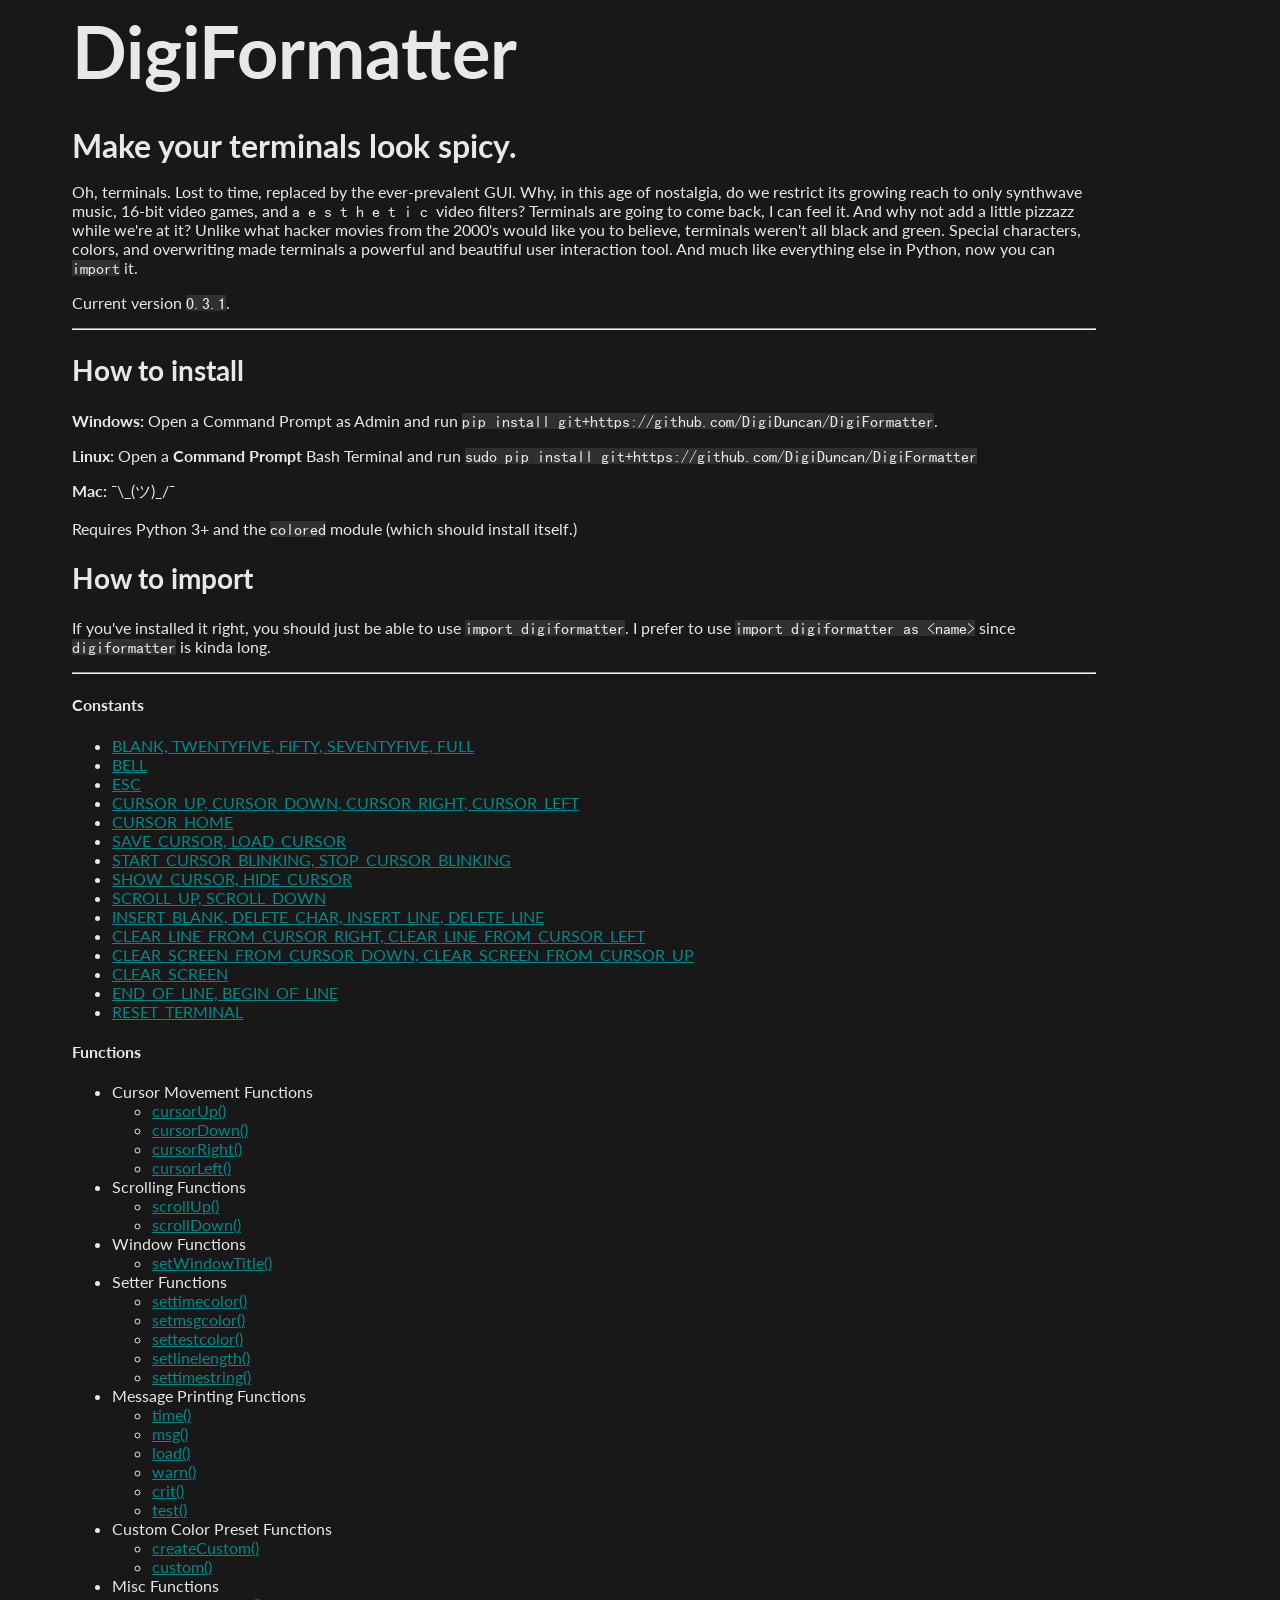
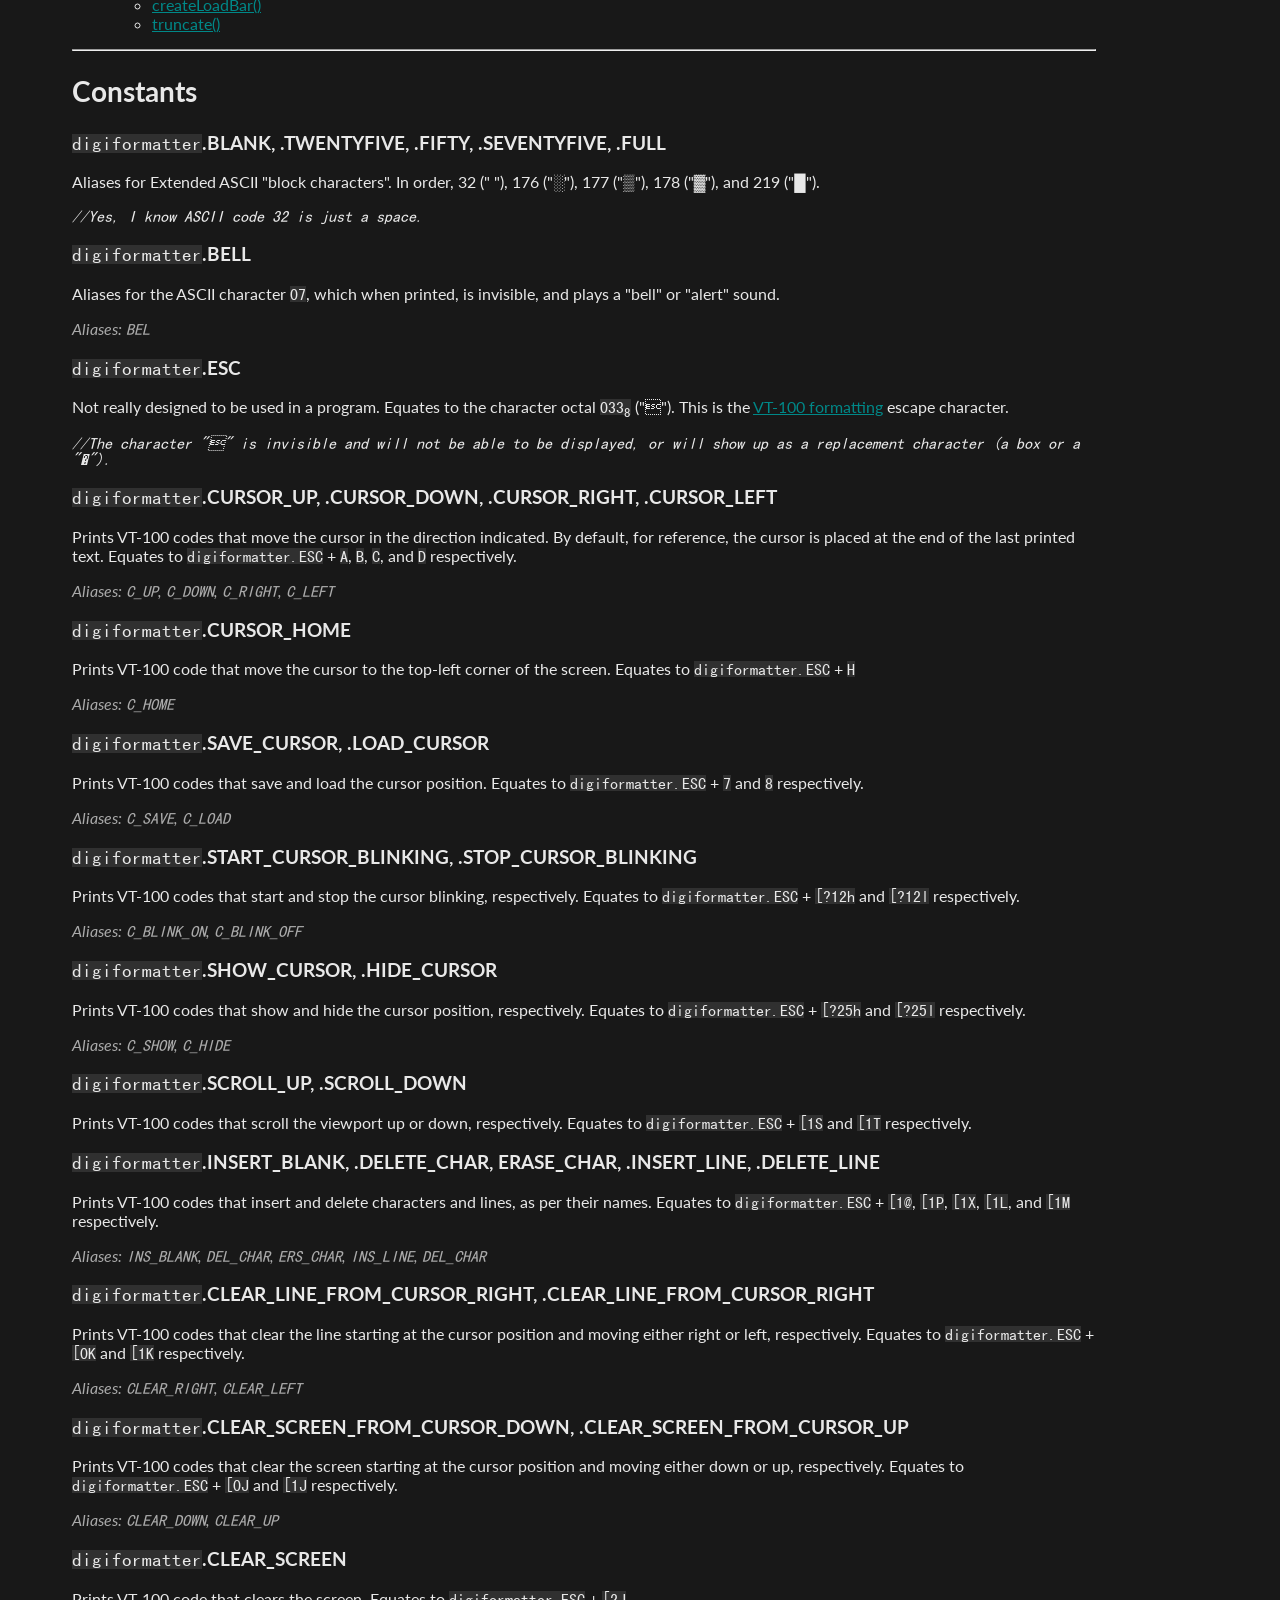
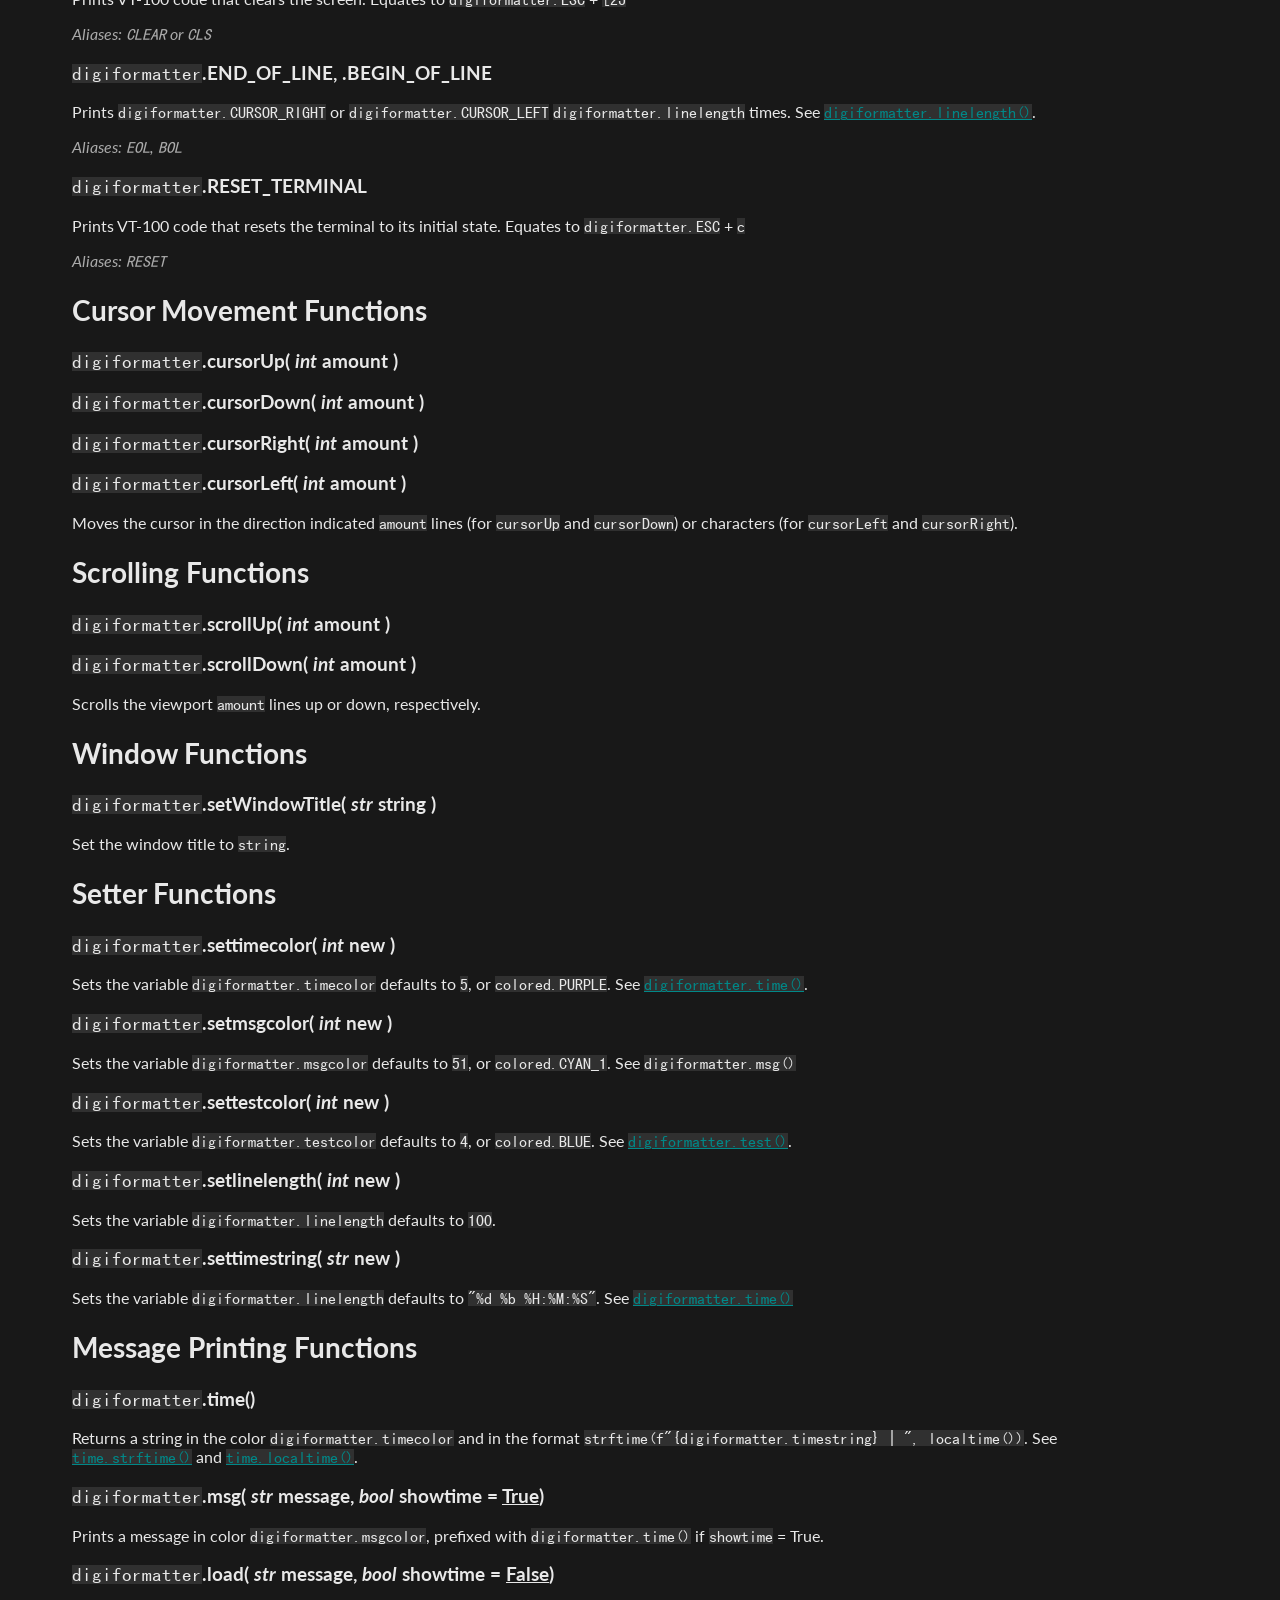
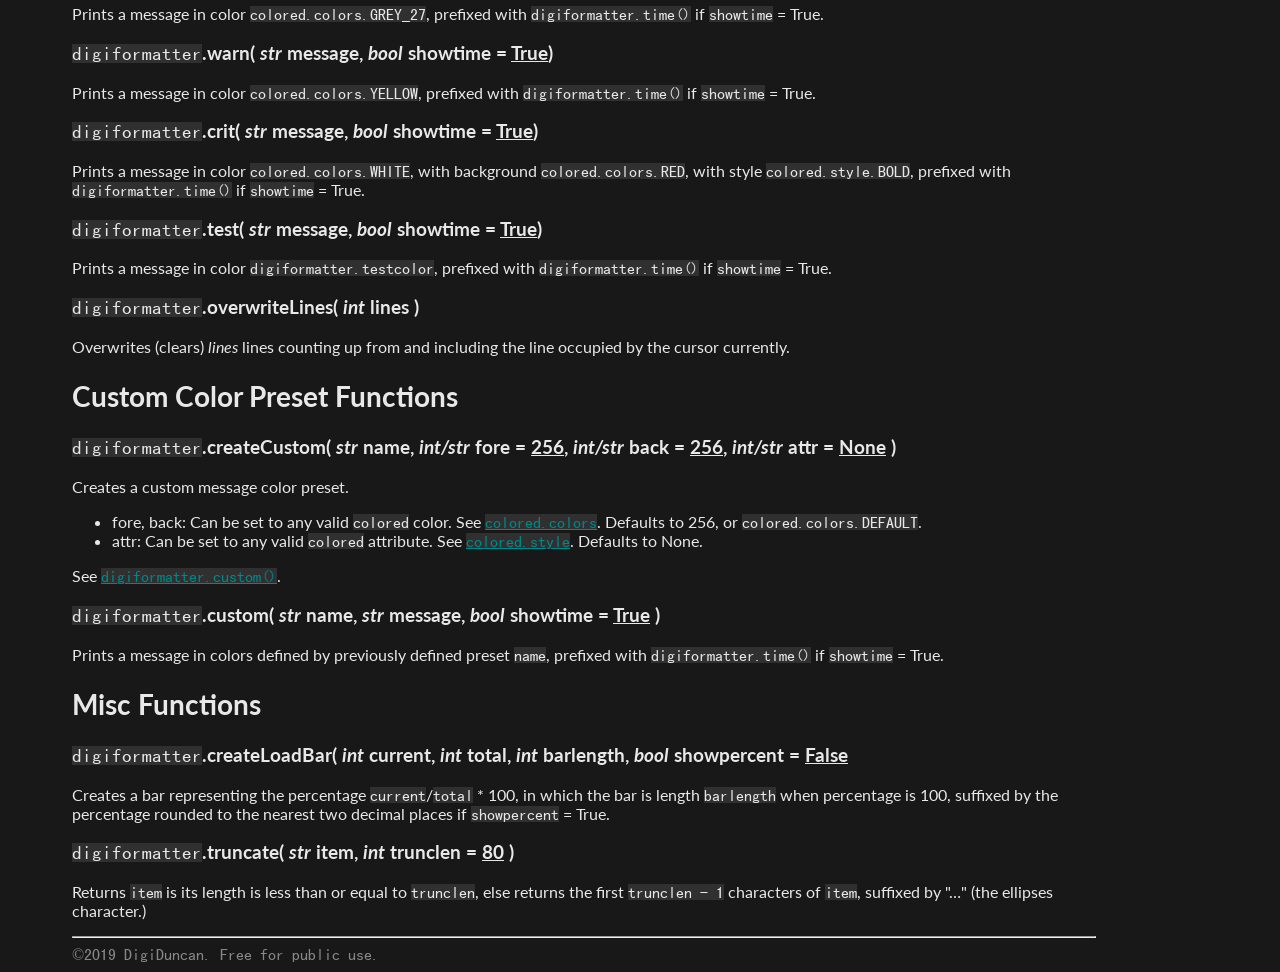
<file: docs/index.html>
<html>
<head>

<title>DigiFormatter.py 0.3.2 Docs</title>
<meta name="author" content="DigiDuncan">
<meta name="description" content="Documentation for the Python module DigiFormatter.">
<meta name="keywords" content="digiformatter, digiformat, digiduncan, duncan, walsh, python, py, python3, format, color, console, terminal, CUI">

<link href="https://fonts.googleapis.com/css?family=Lato&display=swap" rel="stylesheet">
<link rel="stylesheet" type="text/css" href="style/style.css">

</head>

<body> <!-- Automatically generatred with a Markdown to HTML converter, and then a HTML Beautifier. -->

    <h1 id="digiformatter">DigiFormatter</h1>

    <p id="subtitle"><strong>Make your terminals look spicy.</strong></p>

    <p>Oh, terminals. Lost to time, replaced by the ever-prevalent GUI. Why, in this age of nostalgia, do we restrict its growing reach to only synthwave music, 16-bit video games, and <span class="macplus"> a e s t h e t i c </span> video filters? Terminals are going to come back, I can feel it. And why not add a little pizzazz while we're at it? Unlike what hacker movies from the 2000's would like you to believe, terminals weren't all black and green. Special characters, colors, and overwriting made terminals a powerful and beautiful user interaction tool. And much like everything else in Python, now you can <code>import</code> it.</p>

    <p>Current version <code>0.3.1</code>.

    <hr />

    <h2 id="howtoinstall">How to install</h2>

    <p><strong>Windows:</strong> Open a Command Prompt as Admin and run <code>pip install git+https://github.com/DigiDuncan/DigiFormatter</code>.</p>

    <p><strong>Linux:</strong> Open a <strong>Command Prompt</strong> Bash Terminal and run <code>sudo pip install git+https://github.com/DigiDuncan/DigiFormatter</code></p>

    <p><strong>Mac:</strong> &#xAF;&#x5C;&#x5F;&#x28;&#x30C4;&#x29;&#x5F;&#x2F;&#xAF;</p>

    <p>Requires Python 3+ and the <code>colored</code> module (which should install itself.)</p>

    <h2 id="howtoimport">How to import</h2>

    <p>If you've installed it right, you should just be able to use <code>import digiformatter</code>. I prefer to use <code>import digiformatter as &lt;name&gt;</code> since <code>digiformatter</code> is kinda long.</p>

    <hr />

    <h4 id="constants">Constants</h4>

    <ul>
        <li><a href="#blocks">BLANK, TWENTYFIVE, FIFTY, SEVENTYFIVE, FULL</a></li>

        <li><a href="#bell">BELL</a></li>

        <li><a href="esc">ESC</a></li>

        <li><a href="#cursormove">CURSOR_UP, CURSOR_DOWN, CURSOR_RIGHT, CURSOR_LEFT</a></li>

        <li><a href="#cursorhome">CURSOR_HOME</a></li>

        <li><a href="#cursorsavestates">SAVE_CURSOR, LOAD_CURSOR</a></li>

        <li><a href="#cursorblink">START_CURSOR_BLINKING, STOP_CURSOR_BLINKING</a></li>

        <li><a href="#cursorshowhide">SHOW_CURSOR, HIDE_CURSOR</a></li>

        <li><a href="#viewportscrolls">SCROLL_UP, SCROLL_DOWN</a></li>

        <li><a href="#insanddel">INSERT_BLANK, DELETE_CHAR, INSERT_LINE, DELETE_LINE</a></li>

        <li><a href="#cursorclearline">CLEAR_LINE_FROM_CURSOR_RIGHT, CLEAR_LINE_FROM_CURSOR_LEFT</a></li>

        <li><a href="#cursorclearscreen">CLEAR_SCREEN_FROM_CURSOR_DOWN, CLEAR_SCREEN_FROM_CURSOR_UP</a></li>

        <li><a href="#clearscreen">CLEAR_SCREEN</a></li>

        <li><a href="#endandstart">END_OF_LINE, BEGIN_OF_LINE</a></li>

        <li><a href="#resetterminal">RESET_TERMINAL</a></li>
    </ul>

    <h4 id="functions">Functions</h4>

    <ul>
        <li>Cursor Movement Functions

            <ul>
                <li><a href="#cursorup">cursorUp()</a></li>

                <li><a href="#cursordown">cursorDown()</a></li>

                <li><a href="#cursorright">cursorRight()</a></li>

                <li><a href="#cursorleft">cursorLeft()</a></li>
            </ul>
        </li>

        <li>Scrolling Functions

            <ul>
                <li><a href="#scrollup">scrollUp()</a></li>

                <li><a href="#scrolldown">scrollDown()</a></li>
            </ul>
        </li>

        <li>Window Functions

            <ul>
                <li><a href="#setwindowtitle">setWindowTitle()</a></li>
            </ul>
        </li>

        <li>Setter Functions

            <ul>
                <li><a href="#timecolor">settimecolor()</a></li>

                <li><a href="#msgcolor">setmsgcolor()</a></li>

                <li><a href="#testcolor">settestcolor()</a></li>

                <li><a href="#linelength">setlinelength()</a></li>

                <li><a href="#timestring">settimestring()</a></li>
            </ul>
        </li>

        <li>Message Printing Functions

            <ul>
                <li><a href="#time">time()</a></li>

                <li><a href="#msg">msg()</a></li>

                <li><a href="#load">load()</a></li>

                <li><a href="#warn">warn()</a></li>

                <li><a href="#crit">crit()</a></li>

                <li><a href="#test">test()</a></li>
            </ul>
        </li>

        <li>Custom Color Preset Functions

            <ul>
                <li><a href="#createCustom">createCustom()</a></li>

                <li><a href="#custom">custom()</a></li>
            </ul>
        </li>

        <li>Misc Functions

            <ul>
                <li><a href="#createLoadBar">createLoadBar()</a></li>

                <li><a href="#truncate">truncate()</a></li>
            </ul>
        </li>
    </ul>

    <hr />

    <h2 id="constants-1">Constants</h2>

    <h3 id="aidblocksadigiformatterblanktwentyfivefiftyseventyfivefull"><a id ="blocks"></a><code>digiformatter</code>.<strong>BLANK</strong>, .<strong>TWENTYFIVE</strong>, .<strong>FIFTY</strong>, .<strong>SEVENTYFIVE</strong>, .<strong>FULL</strong></h3>

    <p>Aliases for Extended ASCII "block characters". In order, 32 ("&#32;"), 176 ("░"), 177 ("▒"), 178 ("▓"), and 219 ("█").</p>

    <p id="comment"><i>//Yes, I know ASCII code 32 is just a space.</i></p>

    <h3 id="aidbelladigiformatterbell"><a id ="bell"></a><code>digiformatter</code>.<strong>BELL</strong></h3>

    <p>Aliases for the ASCII character <code>07</code>, which when printed, is invisible, and plays a "bell" or "alert" sound.</p>

    <p class="alias">Aliases: <code>BEL</code></p>

    <h3 id="aidescadigiformatteresc"><a id ="esc"></a><code>digiformatter</code>.<strong>ESC</strong></h3>

    <p>Not really designed to be used in a program. Equates to the character octal <code>033<sub>8</sub></code> ("&#27;"). This is the <a href="http://www.termsys.demon.co.uk/vtansi.htm">VT-100 formatting</a> escape character.</p>

    <p id="comment"><i>//The character "&#27;" is invisible and will not be able to be displayed, or will show up as a replacement character (a box or a "�").</i></p>

    <h3 id="aidcursormoveadigiformattercursor_upcursor_downcursor_rightcursor_left"><a id ="cursormove"></a><code>digiformatter</code>.<strong>CURSOR_UP</strong>, .<strong>CURSOR_DOWN</strong>, .<strong>CURSOR_RIGHT</strong>, .<strong>CURSOR_LEFT</strong></h3>

    <p>Prints VT-100 codes that move the cursor in the direction indicated. By default, for reference, the cursor is placed at the end of the last printed text. Equates to <code>digiformatter.ESC</code> + <code>A</code>, <code>B</code>, <code>C</code>, and <code>D</code> respectively.</p>

    <p class="alias">Aliases: <code>C_UP</code>, <code>C_DOWN</code>, <code>C_RIGHT</code>, <code>C_LEFT</code></p>

    <h3 id="aidcursorhomeadigiformattercursor_home"><a id ="cursorhome"></a><code>digiformatter</code>.<strong>CURSOR_HOME</strong></h3>

    <p>Prints VT-100 code that move the cursor to the top-left corner of the screen. Equates to <code>digiformatter.ESC</code> + <code>H</code></p>

    <p class="alias">Aliases: <code>C_HOME</code></p>

    <h3 id="aidcursorsavestatesadigiformattersave_cursorload_cursor"><a id ="cursorsavestates"></a><code>digiformatter</code>.<strong>SAVE_CURSOR</strong>, .<strong>LOAD_CURSOR</strong></h3>

    <p>Prints VT-100 codes that save and load the cursor position. Equates to <code>digiformatter.ESC</code> + <code>7</code> and <code>8</code> respectively.</p>

    <p class="alias">Aliases: <code>C_SAVE</code>, <code>C_LOAD</code></p>

    <h3 id="aidcursorblinkadigiformatterstart_cursor_blinkingstop_cursor_blinking"><a id ="cursorblink"></a><code>digiformatter</code>.<strong>START_CURSOR_BLINKING</strong>, .<strong>STOP_CURSOR_BLINKING</strong></h3>

    <p>Prints VT-100 codes that start and stop the cursor blinking, respectively. Equates to <code>digiformatter.ESC</code> + <code>[?12h</code> and <code>[?12l</code> respectively.</p>

    <p class="alias">Aliases: <code>C_BLINK_ON</code>, <code>C_BLINK_OFF</code></p>

    <h3 id="aidcursorshowhideadigiformattershow_cursorhide_cursor"><a id ="cursorshowhide"></a><code>digiformatter</code>.<strong>SHOW_CURSOR</strong>, .<strong>HIDE_CURSOR</strong></h3>

    <p>Prints VT-100 codes that show and hide the cursor position, respectively. Equates to <code>digiformatter.ESC</code> + <code>[?25h</code> and <code>[?25l</code> respectively.</p>

    <p class="alias">Aliases: <code>C_SHOW</code>, <code>C_HIDE</code></p>

    <h3 id="aidviewportscrollsadigiformatterscroll_upscroll_down"><a id ="viewportscrolls"></a><code>digiformatter</code>.<strong>SCROLL_UP</strong>, .<strong>SCROLL_DOWN</strong></h3>

    <p>Prints VT-100 codes that scroll the viewport up or down, respectively. Equates to <code>digiformatter.ESC</code> + <code>[1S</code> and <code>[1T</code> respectively.</p>

    <h3 id="aidinsanddeladigiformatterinsert_blankdelete_charerase_charinsert_linedelete_line"><a id ="insanddel"></a><code>digiformatter</code>.<strong>INSERT_BLANK</strong>, .<strong>DELETE_CHAR</strong>, <strong>ERASE_CHAR</strong>, .<strong>INSERT_LINE</strong>, .<strong>DELETE_LINE</strong></h3>

    <p>Prints VT-100 codes that insert and delete characters and lines, as per their names. Equates to <code>digiformatter.ESC</code> + <code>[1@</code>, <code>[1P</code>, <code>[1X</code>, <code>[1L</code>, and <code>[1M</code> respectively.</p>

    <p class="alias">Aliases: <code>INS_BLANK</code>, <code>DEL_CHAR</code>, <code>ERS_CHAR</code>, <code>INS_LINE</code>, <code>DEL_CHAR</code></p>

    <h3 id="aidcursorclearlineadigiformatterclear_line_from_cursor_rightclear_line_from_cursor_right"><a id ="cursorclearline"></a><code>digiformatter</code>.<strong>CLEAR_LINE_FROM_CURSOR_RIGHT</strong>, .<strong>CLEAR_LINE_FROM_CURSOR_RIGHT</strong></h3>

    <p>Prints VT-100 codes that clear the line starting at the cursor position and moving either right or left, respectively. Equates to <code>digiformatter.ESC</code> + <code>[0K</code> and <code>[1K</code> respectively.</p>

    <p class="alias">Aliases: <code>CLEAR_RIGHT</code>, <code>CLEAR_LEFT</code></p>

    <h3 id="aidcursorclearscreenadigiformatterclear_screen_from_cursor_downclear_screen_from_cursor_up"><a id ="cursorclearscreen"></a><code>digiformatter</code>.<strong>CLEAR_SCREEN_FROM_CURSOR_DOWN</strong>, .<strong>CLEAR_SCREEN_FROM_CURSOR_UP</strong></h3>

    <p>Prints VT-100 codes that clear the screen starting at the cursor position and moving either down or up, respectively. Equates to <code>digiformatter.ESC</code> + <code>[0J</code> and <code>[1J</code> respectively.</p>

    <p class="alias">Aliases: <code>CLEAR_DOWN</code>, <code>CLEAR_UP</code></p>

    <h3 id="aidclearscreenadigiformatterclear_screen"><a id ="clearscreen"></a><code>digiformatter</code>.<strong>CLEAR_SCREEN</strong></h3>

    <p>Prints VT-100 code that clears the screen. Equates to <code>digiformatter.ESC</code> + <code>[2J</code></p>

    <p class="alias">Aliases: <code>CLEAR</code> or <code>CLS</code></p>

    <h3 id="aidendandstartadigiformatterend_of_linebegin_of_line"><a id ="endandstart"></a><code>digiformatter</code>.<strong>END_OF_LINE</strong>, .<strong>BEGIN_OF_LINE</strong></h3>

    <p>Prints <code>digiformatter.CURSOR_RIGHT</code> or <code>digiformatter.CURSOR_LEFT</code> <code>digiformatter.linelength</code> times. See <a href="#linelength"><code>digiformatter.linelength()</code></a>.</p>

    <p class="alias">Aliases: <code>EOL</code>, <code>BOL</code></p>

    <h3 id="aidresetterminaladigiformatterreset_terminal"><a id ="resetterminal"></a><code>digiformatter</code>.<strong>RESET_TERMINAL</strong></h3>

    <p>Prints VT-100 code that resets the terminal to its initial state. Equates to <code>digiformatter.ESC</code> + <code>c</code></p>

    <p class="alias">Aliases: <code>RESET</code></p>

    <h2 id="cursormovementfunctions">Cursor Movement Functions</h2>

    <h3 id="aidcursorupadigiformattercursorupintamount"><a id ="cursorUp"></a><code>digiformatter</code>.<strong>cursorUp(</strong> <em>int</em> amount <strong>)</strong></h3>

    <h3 id="aidcursordownadigiformattercursordownintamount"><a id ="cursorDown"></a><code>digiformatter</code>.<strong>cursorDown(</strong> <em>int</em> amount <strong>)</strong></h3>

    <h3 id="aidcursorrightadigiformattercursorrightintamount"><a id ="cursorRight"></a><code>digiformatter</code>.<strong>cursorRight(</strong> <em>int</em> amount <strong>)</strong></h3>

    <h3 id="aidcursorleftadigiformattercursorleftintamount"><a id ="cursorLeft"></a><code>digiformatter</code>.<strong>cursorLeft(</strong> <em>int</em> amount <strong>)</strong></h3>

    <p>Moves the cursor in the direction indicated <code>amount</code> lines (for <code>cursorUp</code> and <code>cursorDown</code>) or characters (for <code>cursorLeft</code> and <code>cursorRight</code>).</p>

    <h2 id="scrollingfunctions">Scrolling Functions</h2>

    <h3 id="aidscrollupadigiformatterscrollupintamount"><a id ="scrollUp"></a><code>digiformatter</code>.<strong>scrollUp(</strong> <em>int</em> amount <strong>)</strong></h3>

    <h3 id="aidscrolldownadigiformatterscrolldownintamount"><a id ="scrollDown"></a><code>digiformatter</code>.<strong>scrollDown(</strong> <em>int</em> amount <strong>)</strong></h3>

    <p>Scrolls the viewport <code>amount</code> lines up or down, respectively.</p>

    <h2 id="windowfunctions">Window Functions</h2>

    <h3 id="aidcursorleftadigiformattersetwindowtitlestrstring"><a id ="cursorLeft"></a><code>digiformatter</code>.<strong>setWindowTitle(</strong> <em>str</em> string <strong>)</strong></h3>

    <p>Set the window title to <code>string</code>.</p>

    <h2 id="setterfunctions">Setter Functions</h2>

    <h3 id="aidtimecoloradigiformattertimecolorintnew"><a id ="timecolor"></a><code>digiformatter</code>.<strong>settimecolor(</strong> <em>int</em> new <strong>)</strong></h3>

    <p>Sets the variable <code>digiformatter.timecolor</code> defaults to <code>5</code>, or <code>colored.PURPLE</code>. See <a href="#time"><code>digiformatter.time()</code></a>.</p>

    <h3 id="aidmsgcoloradigiformattermsgcolorintnew"><a id ="msgcolor"></a><code>digiformatter</code>.<strong>setmsgcolor(</strong> <em>int</em> new <strong>)</strong></h3>

    <p>Sets the variable <code>digiformatter.msgcolor</code> defaults to <code>51</code>, or <code>colored.CYAN_1</code>. See <code>digiformatter.msg()</code></p>

    <h3 id="aidtestcoloradigiformattertestcolorintnew"><a id ="testcolor"></a><code>digiformatter</code>.<strong>settestcolor(</strong> <em>int</em> new <strong>)</strong></h3>

    <p>Sets the variable <code>digiformatter.testcolor</code> defaults to <code>4</code>, or <code>colored.BLUE</code>. See <a href="#test"><code>digiformatter.test()</code></a>.</p>

    <h3 id="aidlinelengthadigiformatterlinelengthintnew"><a id ="linelength"></a><code>digiformatter</code>.<strong>setlinelength(</strong> <em>int</em> new <strong>)</strong></h3>

    <p>Sets the variable <code>digiformatter.linelength</code> defaults to <code>100</code>.</p>

    <h3 id="aidtimestringadigiformattertimestringstrnew"><a id ="timestring"></a><code>digiformatter</code>.<strong>settimestring(</strong> <em>str</em> new <strong>)</strong></h3>

    <p>Sets the variable <code>digiformatter.linelength</code> defaults to <code>"%d %b %H:%M:%S"</code>. See <a href="#time"><code>digiformatter.time()</code></a></p>

    <h2 id="messageprintingfunctions">Message Printing Functions</h2>

    <h3 id="aidtimeadigiformattertime"><a id ="time"></a><code>digiformatter</code>.<strong>time()</strong></h3>

    <p>Returns a string in the color <code>digiformatter.timecolor</code> and in the format <code>strftime(f"{digiformatter.timestring} | ", localtime())</code>. See <a href="https://docs.python.org/3/library/time.html#time.strftime"><code>time.strftime()</code></a> and <a href="https://docs.python.org/3/library/time.html#time.localtime"><code>time.localtime()</code></a>.</p>

    <h3 id="aidmsgadigiformattermsgstrmessageboolshowtimeutrueu"><a id ="msg"></a><code>digiformatter</code>.<strong>msg(</strong> <em>str</em> message, <em>bool</em> showtime = <u>True</u>)</h3>

    <p>Prints a message in color <code>digiformatter.msgcolor</code>, prefixed with <code>digiformatter.time()</code> if <code>showtime</code> = True.</p>

    <h3 id="aidloadadigiformatterloadstrmessageboolshowtimeufalseu"><a id ="load"></a><code>digiformatter</code>.<strong>load(</strong> <em>str</em> message, <em>bool</em> showtime = <u>False</u>)</h3>

    <p>Prints a message in color <code>colored.colors.GREY_27</code>, prefixed with <code>digiformatter.time()</code> if <code>showtime</code> = True.</p>

    <h3 id="aidwarnadigiformatterwarnstrmessageboolshowtimeutrueu"><a id ="warn"></a><code>digiformatter</code>.<strong>warn(</strong> <em>str</em> message, <em>bool</em> showtime = <u>True</u>)</h3>

    <p>Prints a message in color <code>colored.colors.YELLOW</code>, prefixed with <code>digiformatter.time()</code> if <code>showtime</code> = True.</p>

    <h3 id="aidcritadigiformattercritstrmessageboolshowtimeutrueu"><a id ="crit"></a><code>digiformatter</code>.<strong>crit(</strong> <em>str</em> message, <em>bool</em> showtime = <u>True</u>)</h3>

    <p>Prints a message in color <code>colored.colors.WHITE</code>, with background <code>colored.colors.RED</code>, with style <code>colored.style.BOLD</code>, prefixed with <code>digiformatter.time()</code> if <code>showtime</code> = True.</p>

    <h3 id="aidtestadigiformatterteststrmessageboolshowtimeutrueu"><a id ="test"></a><code>digiformatter</code>.<strong>test(</strong> <em>str</em> message, <em>bool</em> showtime = <u>True</u>)</h3>

    <p>Prints a message in color <code>digiformatter.testcolor</code>, prefixed with <code>digiformatter.time()</code> if <code>showtime</code> = True.</p>

    <h3 id="aidoverwritelinesadigiformatteroverwritelinesintlines"><a id ="overwriteLines"></a><code>digiformatter</code>.<strong>overwriteLines(</strong> <em>int</em> lines <strong>)</strong></h3>

    <p>Overwrites (clears) <em>lines</em> lines counting up from and including the line occupied by the cursor currently.</p>

    <h2 id="customcolorpresetfunctions">Custom Color Preset Functions</h2>

    <h3 id="aidcreatecustomadigiformattercreatecustomstrnameintstrforeu256uintstrbacku256uintstrattrunoneu"><a id ="createCustom"></a><code>digiformatter</code>.<strong>createCustom(</strong> <em>str</em> name, <em>int/str</em> fore = <u>256</u>, <em>int/str</em> back = <u>256</u>, <em>int/str</em> attr = <u>None</u> <strong>)</strong></h3>

    <p>Creates a custom message color preset.</p>

    <ul>
        <li>fore, back: Can be set to any valid <code>colored</code> color. See <a href="https://pypi.org/project/colored/"><code>colored.colors</code></a>. Defaults to 256, or <code>colored.colors.DEFAULT</code>.</li>

        <li>attr: Can be set to any valid <code>colored</code> attribute. See <a href="https://pypi.org/project/colored/"><code>colored.style</code></a>. Defaults to None.</li>
    </ul>

    <p>See <a href="#custom"><code>digiformatter.custom()</code></a>.</p>

    <h3 id="aidcustomadigiformattercustomstrnamestrmessageboolshowtimeutrueu"><a id ="custom"></a><code>digiformatter</code>.<strong>custom(</strong> <em>str</em> name, <em>str</em> message, <em>bool</em> showtime = <u>True</u> <strong>)</strong></h3>

    <p>Prints a message in colors defined by previously defined preset <code>name</code>, prefixed with <code>digiformatter.time()</code> if <code>showtime</code> = True.</p>

    <h2 id="miscfunctions">Misc Functions</h2>

    <h3 id="aidcreateloadbaradigiformattercreateloadbarintcurrentinttotalintbarlengthboolshowpercentufalseu"><a id ="createLoadBar"></a><code>digiformatter</code>.<strong>createLoadBar(</strong> <em>int</em> current, <em>int</em> total, <em>int</em> barlength, <em>bool</em> showpercent = <u>False</u></h3>

    <p>Creates a bar representing the percentage <code>current</code>/<code>total</code> * 100, in which the bar is length <code>barlength</code> when percentage is 100, suffixed by the percentage rounded to the nearest two decimal places if <code>showpercent</code> = True.</p>

    <h3 id="aidtruncateadigiformattertruncatestriteminttrunclenu80u"><a id ="truncate"></a><code>digiformatter</code>.<strong>truncate(</strong> <em>str</em> item, <em>int</em> trunclen = <u>80</u> <strong>)</strong></h3>

    <p>Returns <code>item</code> is its length is less than or equal to <code>trunclen</code>, else returns the first <code>trunclen - 1</code> characters of <code>item</code>, suffixed by "…" (the ellipses character.)</p>

    <hr />

    <footer> &copy;2019 DigiDuncan. Free for public use. </footer>
</file>
<file: docs/style/style.css>
@font-face {
    font-family: 'MS Gothic';
    src: url('subset-MS-Gothic.woff2') format('woff2'),
        url('subset-MS-Gothic.woff') format('woff');
    font-weight: normal;
    font-style: normal;
}
@import url('https://fonts.googleapis.com/css?family=Lato&display=swap');
body {
    background-color: #181818;
    color: #E8E8E8;
    font-family: 'Lato';
    width: 80%;
    padding-left: 5%;

}
code {
    font-family: 'MS Gothic';
    font-weight: 200;
    background-color: #303030;
}
a:link {
  color: #008888;
}
a:visited {
  color: #AA8888;
}
h1{
    font-size: 72px;
}
#subtitle {
    line-height: 8px;
    font-size: 32px;
}
h2{
    font-size: 28px;
}
#comment {
    font-family: 'MS Gothic';
    font-weight: 200;
}
.macplus {
    font-family: 'MS Gothic';
    font-weight: 200;
}
p.alias{
    font-style: italic;
    color: #AAAAAA;

}
p.alias > code {
    font-family: 'MS Gothic';
    font-weight: 200;
    background-color: #181818;
}
footer {
    font-family: 'MS Gothic';
    font-weight: 200;
    color: #888888;
}
</file>
